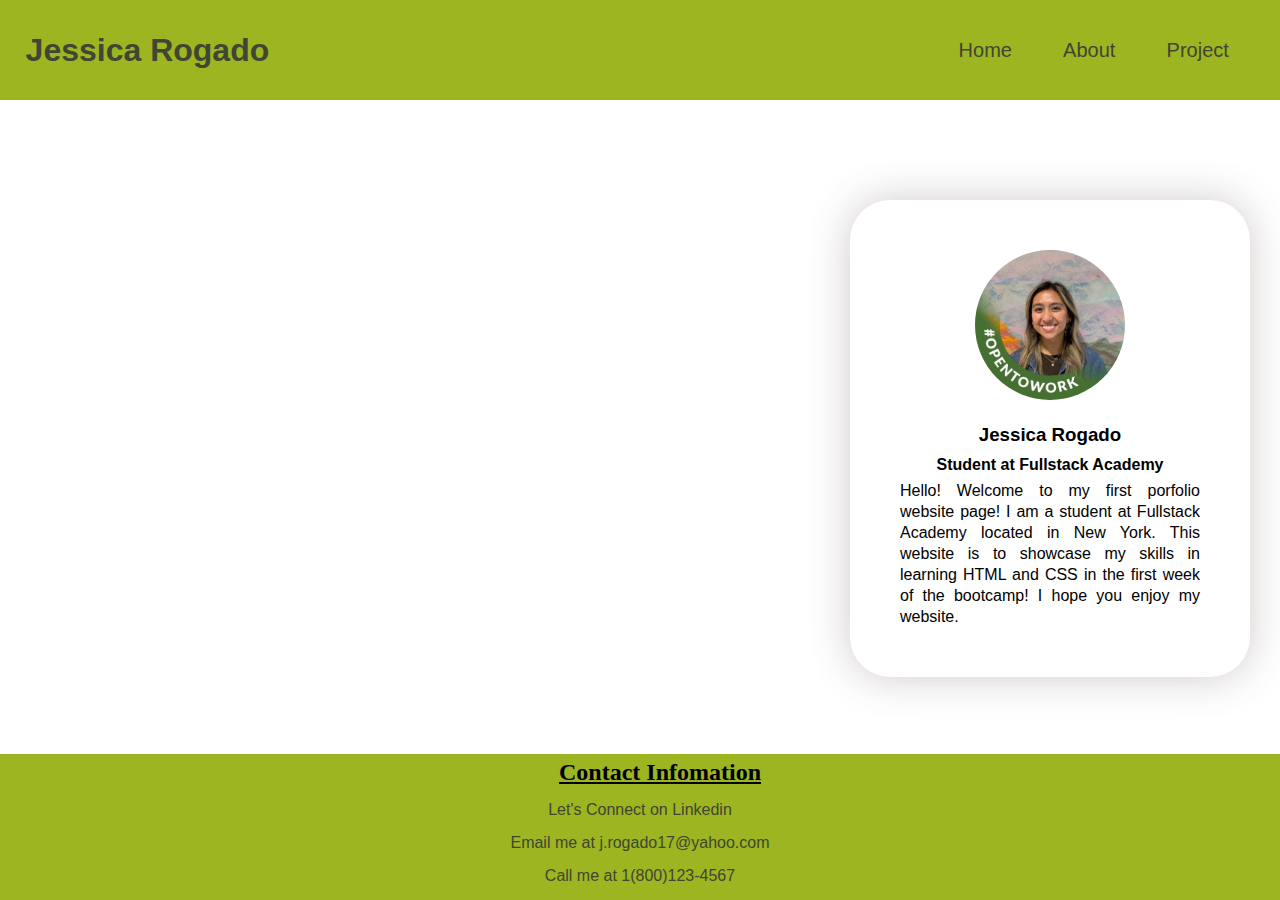
<file: index.html>
<!DOCTYPE html>
<html lang="en">
<head>
    <link rel="stylesheet" href="style.css" />
    <meta charset="UTF-8">
    <meta http-equiv="X-UA-Compatible" content="IE=edge">
    <meta name="viewport" content="width=device-width, initial-scale=1.0">
    <title>Jessica Rogado's Portfolio</title>
</head>
<body>
    <header>
        <div class="header">
            <div>
                <h1>Jessica Rogado</h1>
            </div>
            <ul>
                <li id="home"><a href="index.html">Home</a></li>
                <li id="about"><a href="about.html">About</a></li>
                <li id="projects"><a href="portfolio.html">Project</a></li>
            </ul>
        </div>
    </header>
    <main>
        <section class="RHS">
           <img src="linkedin_pic.png" alt="picture of Jessica Rogado"/>
            </ul>
            <div>
                <h3>Jessica Rogado</h3>
                <h4>Student at Fullstack Academy</h4>
                <p>Hello! Welcome to my first porfolio website page! I am a student at Fullstack Academy located in New York. This website is to showcase my skills in learning HTML and CSS in the first week of the bootcamp! I hope you enjoy my website.</p>
            </div>
            <div class="push"></div>
    </section>
    </main>
    <footer>
        <nav class="footer">
        <div id="contact">
            <h2>Contact Infomation</h2>
            <ul>
                <li id="linkedin"><a href="https://www.linkedin.com/in/j-rogado/">Let's Connect on Linkedin</a></li>
                <li>Email me at j.rogado17@yahoo.com</li>
                <li>Call me at 1(800)123-4567</li>
            </ul>
        </div>
        </nav>
    </footer>
</body>
</html>
</file>
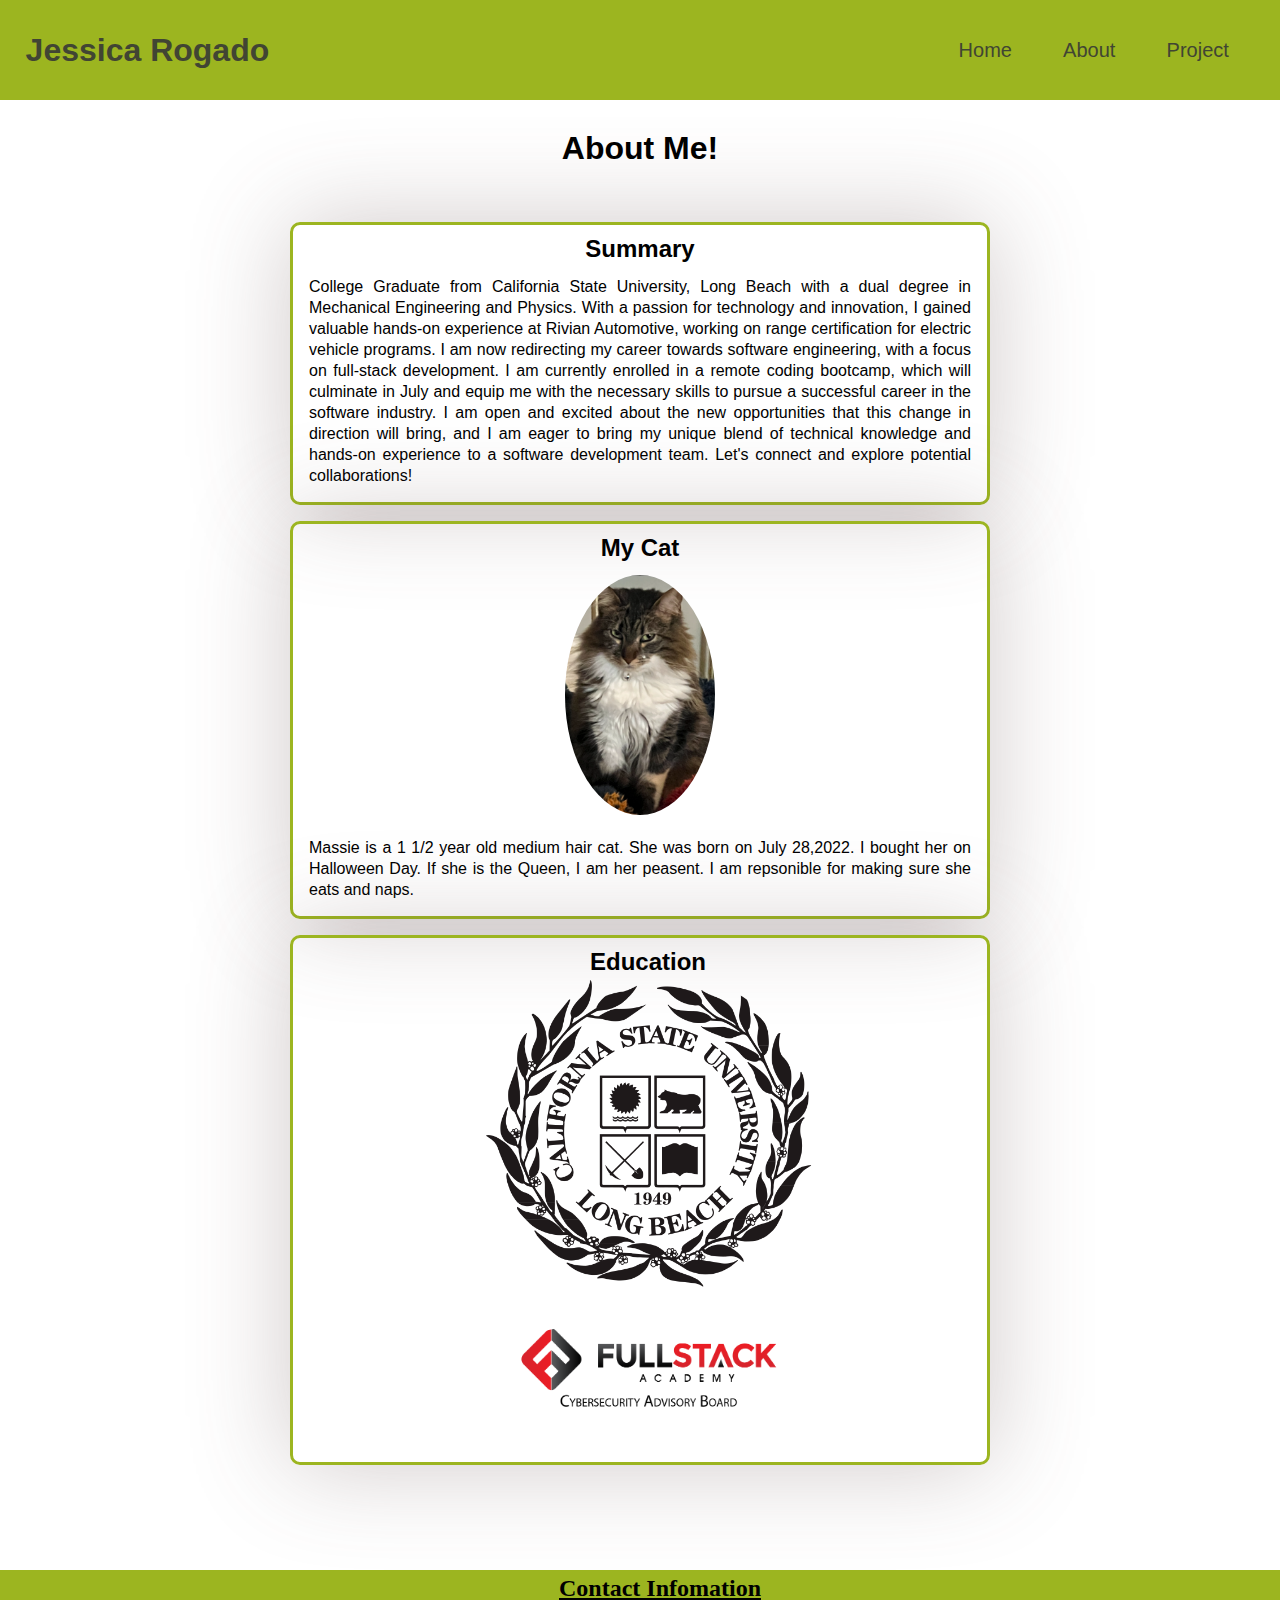
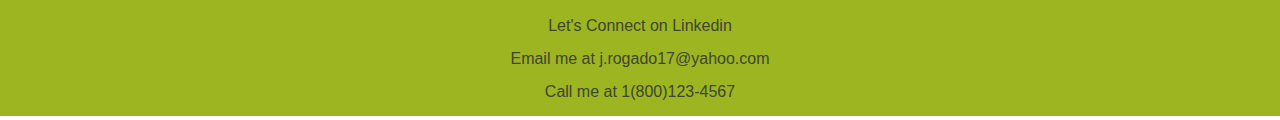
<file: about.html>
<!DOCTYPE html>
<html lang="en">
<head>
    <link rel="stylesheet" href="style.css" />
    <meta charset="UTF-8">
    <meta http-equiv="X-UA-Compatible" content="IE=edge">
    <meta name="viewport" content="width=device-width, initial-scale=1.0">
    <title>Document</title>
</head>
<body>
    <div class="main-wrapper">
        <header class="about">
            <div class="header">
                <div>
                    <h1>Jessica Rogado</h1>
                </div>
                <ul>
                    <li id="home"><a href="index.html">Home</a></li>
                    <li id="about"><a href="about.html">About</a></li>
                    <li id="projects"><a href="portfolio.html">Project</a></li>
                </ul>
            </div>
        </header>
        <main class="main-about">
            <div class="about-me">
                <h1>About Me!</h1>
                <div id="summary">
                    <h2>Summary</h2>
                    <p>College Graduate from California State University, Long Beach with a dual degree in Mechanical Engineering and Physics. With a passion for technology and innovation, I gained valuable hands-on experience at Rivian Automotive, working on range certification for electric vehicle programs. I am now redirecting my career towards software engineering, with a focus on full-stack development. I am currently enrolled in a remote coding bootcamp, which will culminate in July and equip me with the necessary skills to pursue a successful career in the software industry. I am open and excited about the new opportunities that this change in direction will bring, and I am eager to bring my unique blend of technical knowledge and hands-on experience to a software development team. Let's connect and explore potential collaborations!</p>
                </div>
                <div id="cat">
                    <h2>My Cat</h2>
                    <img src="Massie.png" alt="picture of my cat named Massie"/> 
                    <p> Massie is a 1 1/2 year old medium hair cat. She was born on July 28,2022. I bought her on Halloween Day. If she is the Queen, I am her peasent. I am repsonible for making sure she eats and naps.</p>    
                </div>
                <div id="education">
                    <h2>Education</h2>
                    <img src="csulb.png" alt="California State Universiy Long Beach logo"/>
                    <img src="Fullstack.png" alt="Fullstack Academty logo"/>
                </div>
            </div>
        </main>
    </div>
    <footer>
        <nav class="about-footer">
            <div id="contact">
                <h2>Contact Infomation</h2>
                <ul>
                    <li id="linkedin"><a href="https://www.linkedin.com/in/j-rogado/">Let's Connect on Linkedin</a></li>
                    <li>Email me at j.rogado17@yahoo.com</li>
                    <li>Call me at 1(800)123-4567</li>
                </ul>
            </div>
        </nav>
    </footer>
</body>
</html>
</file>
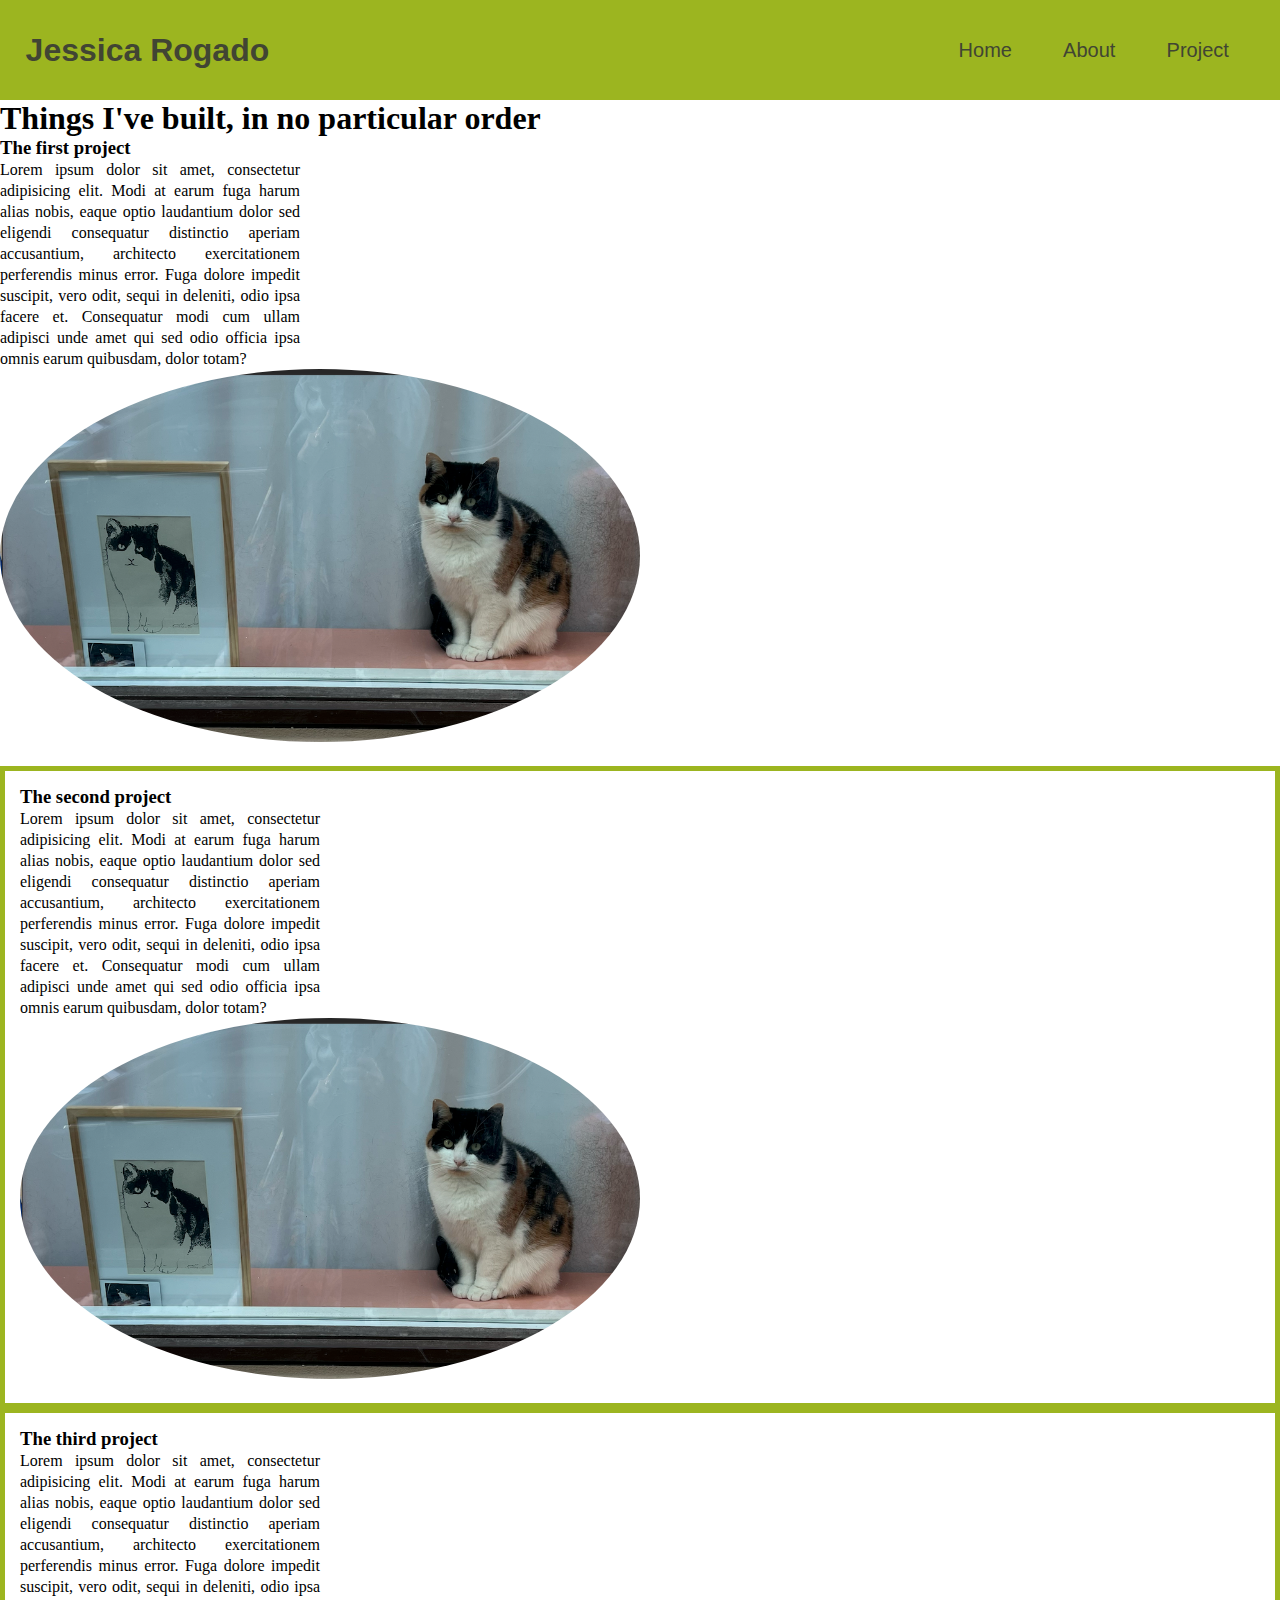
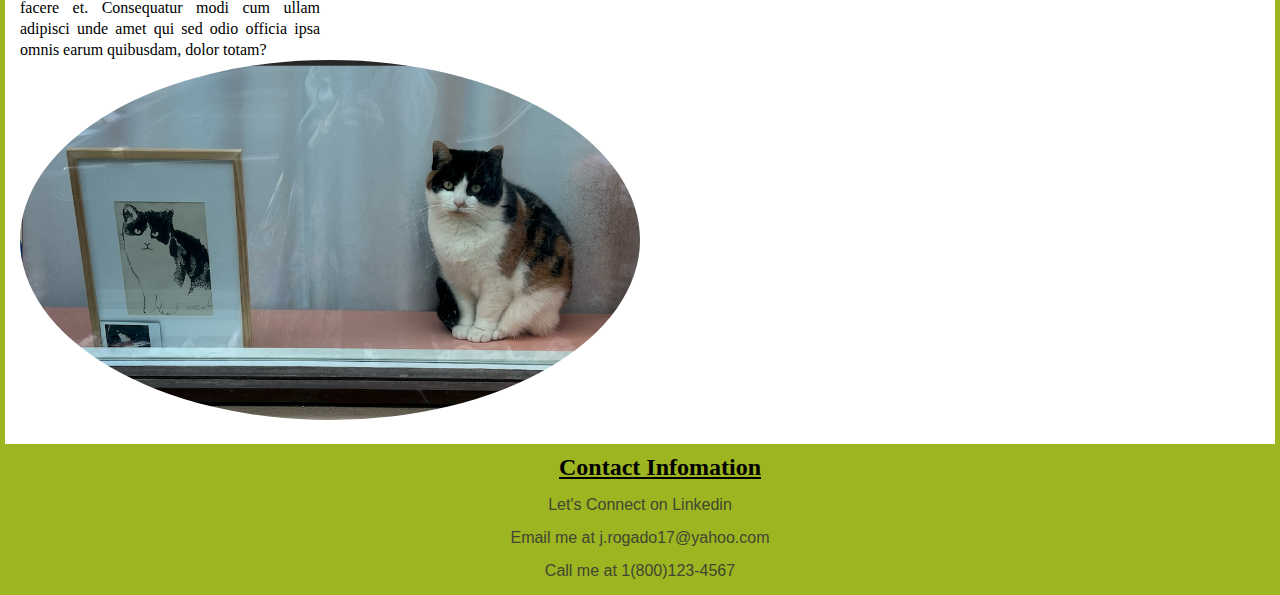
<file: portfolio.html>
<!DOCTYPE html>
<html lang="en">
<head>
    <link rel="stylesheet" href="style.css" />
    <meta charset="UTF-8">
    <meta http-equiv="X-UA-Compatible" content="IE=edge">
    <meta name="viewport" content="width=device-width, initial-scale=1.0">
    <title>Portfolio</title>
</head>
<body>
    <header class="about">
        <div class="header">
            <div>
                <h1>Jessica Rogado</h1>
            </div>
            <ul>
                <li id="home"><a href="index.html">Home</a></li>
                <li id="about"><a href="about.html">About</a></li>
                <li id="projects"><a href="portfolio.html">Project</a></li>
            </ul>
        </div>
    </header>
    <main>
    <div class="Projects_all">
        <h1>Things I've built, in no particular order</h1>
        <div class="projects">
            <div id="project1">
                <h3>The first project</h3>
                <p>Lorem ipsum dolor sit amet, consectetur adipisicing elit. Modi at earum fuga harum alias nobis, eaque optio laudantium dolor sed eligendi consequatur distinctio aperiam accusantium, architecto exercitationem perferendis minus error. Fuga dolore impedit suscipit, vero odit, sequi in deleniti, odio ipsa facere et. Consequatur modi cum ullam adipisci unde amet qui sed odio officia ipsa omnis earum quibusdam, dolor totam?</p>
                <img src="notmassie.png" alt="a picture i saw of a cat in norway"/>
            </div>

            <div id="project2">
                <h3>The second project</h3>
                <p>Lorem ipsum dolor sit amet, consectetur adipisicing elit. Modi at earum fuga harum alias nobis, eaque optio laudantium dolor sed eligendi consequatur distinctio aperiam accusantium, architecto exercitationem perferendis minus error. Fuga dolore impedit suscipit, vero odit, sequi in deleniti, odio ipsa facere et. Consequatur modi cum ullam adipisci unde amet qui sed odio officia ipsa omnis earum quibusdam, dolor totam?</p>
                <img src="notmassie.png" alt="a picture i saw of a cat in norway"/>
            </div>

            <div id="project3">
                <h3>The third project</h3>
                <p>Lorem ipsum dolor sit amet, consectetur adipisicing elit. Modi at earum fuga harum alias nobis, eaque optio laudantium dolor sed eligendi consequatur distinctio aperiam accusantium, architecto exercitationem perferendis minus error. Fuga dolore impedit suscipit, vero odit, sequi in deleniti, odio ipsa facere et. Consequatur modi cum ullam adipisci unde amet qui sed odio officia ipsa omnis earum quibusdam, dolor totam?</p>
                <img src="notmassie.png" alt="a picture i saw of a cat in norway"/>
            </div>

    </div>
    </div>
    </main>
    <footer>
            <nav class="about_footer">
            <div id="contact">
                <h2>Contact Infomation</h2>
                <ul>
                    <li id="linkedin"><a href="https://www.linkedin.com/in/j-rogado/">Let's Connect on Linkedin</a></li>
                    <li>Email me at j.rogado17@yahoo.com</li>
                    <li>Call me at 1(800)123-4567</li>
                </ul>
            </div>
            </nav>
    </footer>
</body>
</html>
</file>
<file: style.css>
*{
    margin: 0;
    padding:0;
}
html, body{
    height:100%;
}

/*HEADER FOR ALL PAGES*/
    .header{
        display: flex;
        flex-direction: row;
        justify-content: space-between;
        background-color:#9CB520;
        font-family: Tahoma, sans-serif;
        width:100%;
        height: 100px;
        align-items: center;
    }

    .header h1{
        padding-left: max(11px, 2vw);
        color:#414533;
        white-space: nowrap;
    }
    .header ul{
        display: flex;
        flex-direction: row;
        padding-right: max(11px, 2vw);
    }

    .header li{
        color: #414533;
        list-style-type: none;
        padding: 2vw;
        font-size: 20px;
    }

    .header a{
        text-decoration: none;
        color: #414533;
    }

a:hover{
    color:black;
    text-decoration: underline;
}
main{
    /* min-height:100vh;
    margin-bottom:-100px; */
}
/* FOOTER FOR INDEX  */
.footer{
    position: fixed;
    bottom: 0;
    left:0;
    width: 100%;
}
/* .about_footer{
    align-items: center;
    position:relative;
    margin-top:20px;
    min-height: auto;
} */
/* FOOTER FOR ABOUT PAGE */
.about-footer {
    /* position: absolute;
    width: 100%;
    margin-top:auto 0; */
    position: relative; 
    bottom: 0px; 
    height:150px;
    width:100%;

}
/* Footer Contents for all pages */
#contact{
    background-color: #9CB520;
    display: flex;
    flex-direction: column;
    text-align: center;

}
#contact ul{
list-style-type: none;
font-family: Tahoma, sans-serif;
color:#414533;
padding-top:0;
}
#contact li{
padding:15px;
padding-top:0;
}
#contact h2{
padding-top:5px;
padding-left:40px;
padding-bottom: 15px;
text-decoration: underline;
}
footer a{
text-decoration: none;
color:#414533;
}
#contact a:hover{
color:black;
text-decoration: underline;
}

/*body style for home*/
    main ul{
        list-style-type: none;
    }

    .RHS{
        margin-right:30px;
        padding: 50px;
        margin-top:100px;
        box-shadow: 0 0 40px rgba(100, 75, 75, 0.3);
        border-radius: 40px;
        line-height: 30px;
        display: flex;
        float:right;
        flex-direction: column;
        text-align: center;
        font-family: Tahoma, sans-serif;
        align-items: center;
        }
    main p{
        inline-size: 300px;
        text-align:justify;
    }

    main img{
        border-radius: 50%;
        padding:0;
        margin-bottom: 20px;
        width:50%;
        position:relative;
    }


/*header style for about page*/
/*page titled*/
.main-wrapper{
    padding-bottom: 90px;
}
.about-me{
    font-family: Tahoma, sans-serif;
    padding: 15px;
    line-height: 15px;
    display: flex;
    flex-direction: column;
    gap: 1em;
    width: 700px;
}
.about-me h1{
    padding-bottom: 50px;
    padding-top: 26px;
    text-align: center;
    position:relative;
}

/* summary box*/
#summary{
    padding: 1em;
    box-shadow: 0 0 100px rgba(100, 75, 75, 0.3);
    border-radius: 10px;
    border: 3px solid #9CB520;
}
#summary h2{
    padding-bottom: 3%;
    padding-top:0;
    text-align: center;
}
#summary p{
    width: 100%;
}
#education{
    padding: 1em;
    box-shadow: 0 0 100px rgba(100, 75, 75, 0.3);
    border-radius: 10px;
    border: 3px solid #9CB520;
    position:relative;
    text-align: center;
    padding-right: 0;
    position:sticky;
    /* width:41em; */
}
#education img{

}

p {
    line-height: 21px;
}

#cat{
    padding: 1em;
    box-shadow: 0 0 100px rgba(100, 75, 75, 0.3);
    border-radius: 10px;
    border: 3px solid #9CB520;
    text-align: center;
    position:sticky;
    height: 50%;
    font-family: Tahoma, sans-serif;

}
#cat p{
    width:100%;
}
#cat img{
    width:150px;
    margin-top: 20px;
}

.main-about{
    display: flex;
    flex-direction: row;
    justify-content: center;
}

/*portfolio*/

.Projects{
    font-family: Tahoma, sans-serif;
    padding: 15px;
    line-height: 15px;
    display: flex;
    flex-direction: column;
    gap: 1em;
    padding:0;

}
.Projects #project1, #project2, #project3{
    border: 5px solid #9CB520;
    padding:15px;
    padding-bottom: 0;

}
.Projects h1{
    padding-bottom: 50px;
    padding-top: 100px;
    text-align: left;
    position:relative;
}
.Projects h3{
    font-size: 25px;
}
.Projects img{
    float:right;
     border-radius:0;
     width:40%;
}
.Projects p{
    float:left;
    width: 600px;
}
</file>
